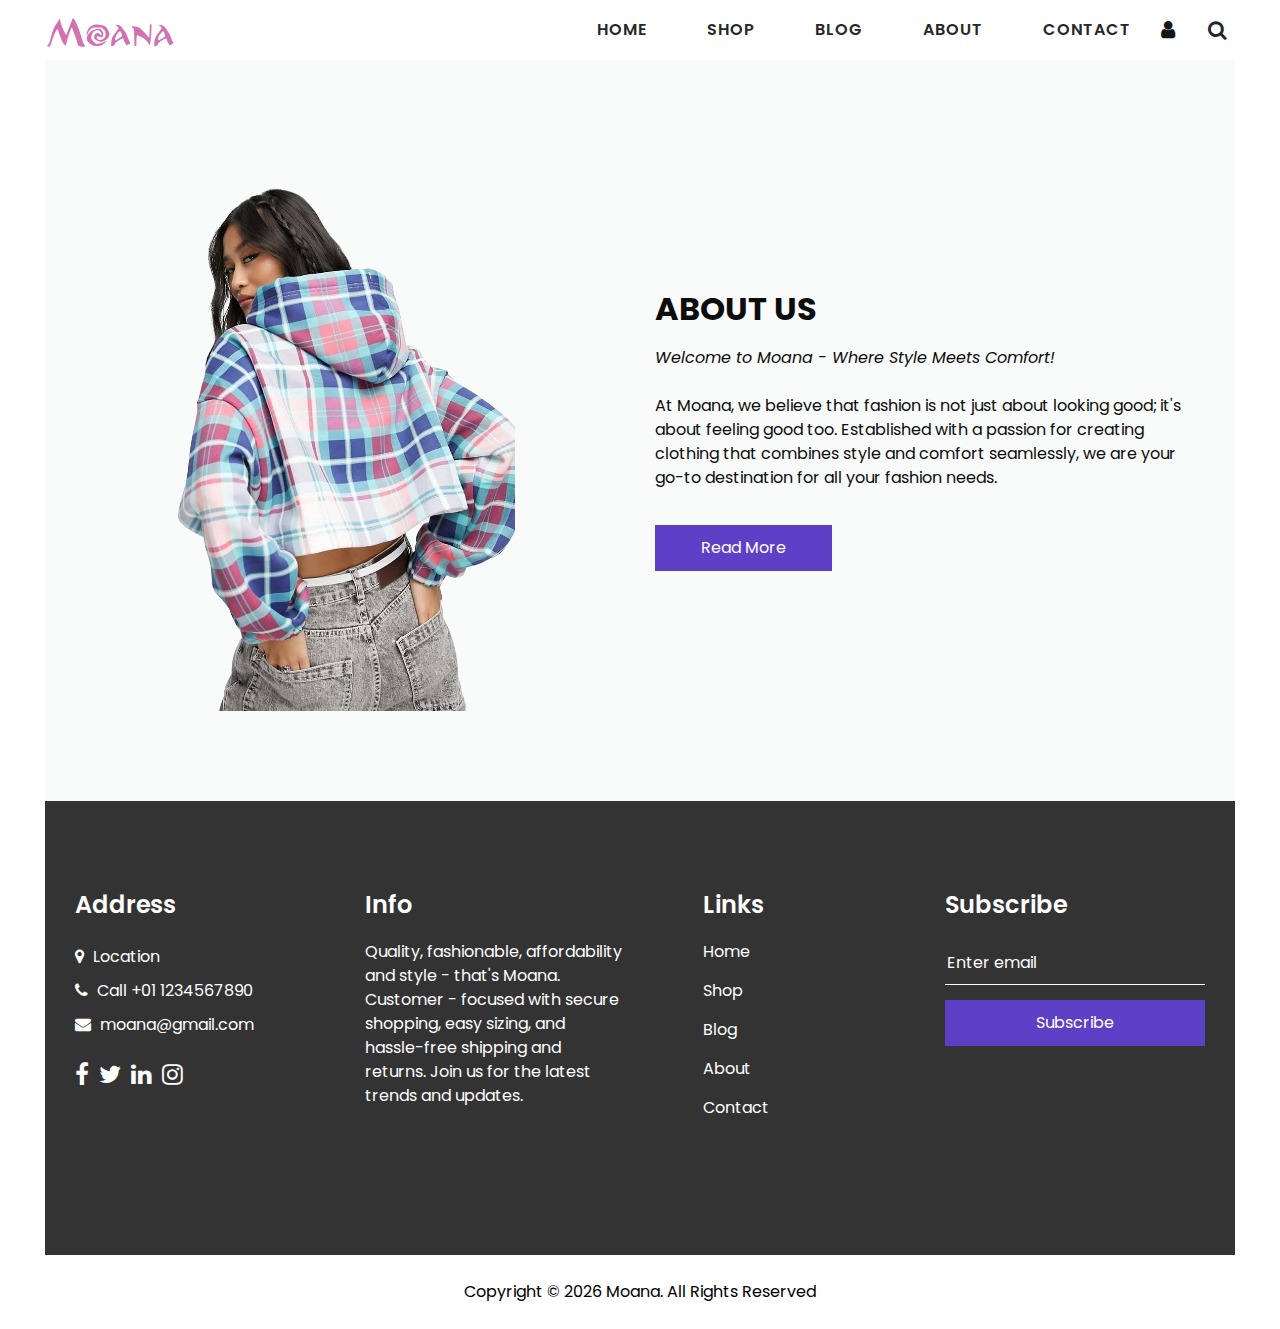
<file: about.html>
<!DOCTYPE html>
<html>
<head>
  <meta charset="utf-8" />
  <meta http-equiv="X-UA-Compatible" content="IE=edge" />
  <meta name="viewport" content="width=device-width, initial-scale=1, shrink-to-fit=no" />
  <link rel="icon" href="./images/icon-img.webp" type="image/gif" />
  <meta name="keywords" content="" />
  <meta name="description" content="" />
  <meta name="author" content="" />
  <title>Moana</title>
  <!-- bootstrap core css -->
  <link rel="stylesheet" type="text/css" href="./css/bootstrap.css" />
  <!-- fonts style -->
  <link href="https://fonts.googleapis.com/css?family=Poppins:400,600,700&display=swap" rel="stylesheet" />
  <!-- font awesome style -->
  <link href="./css/font-awesome.min.css" rel="stylesheet" />
  <!-- Custom styles for this template -->
  <link href="./css/style.css" rel="stylesheet" />
  <!-- responsive style -->
  <link href="./css/responsive.css" rel="stylesheet" />
</head>
<body class="sub_page">
  <div class="hero_area">
    <!-- header section strats -->
    <header class="header_section long_section px-0">
      <nav class="navbar navbar-expand-lg custom_nav-container ">
        <a class="navbar-brand" href="./index.html">
          <svg version="1.0" xmlns="http://www.w3.org/2000/svg"
            width="431.000000pt" height="117.000000pt" viewBox="0 0 431.000000 117.000000"
            preserveAspectRatio="xMidYMid meet">
            <g transform="translate(0.000000,117.000000) scale(0.100000,-0.100000)"
            fill="#d272b0" stroke="none">
            <path d="M907 943 c-4 -3 -7 -13 -7 -20 0 -8 -24 -76 -54 -151 -30 -75 -73
            -188 -96 -250 l-43 -113 -29 43 c-65 96 -144 291 -169 417 -6 34 -15 64 -20
            67 -4 2 -16 -8 -25 -23 -9 -15 -45 -71 -80 -123 -100 -150 -115 -190 -215
            -563 -20 -75 -44 -119 -83 -156 -14 -13 -23 -28 -20 -32 3 -5 27 -9 53 -9 l48
            0 62 179 c80 235 152 391 180 391 14 0 40 -57 55 -123 9 -37 27 -89 40 -115
            14 -27 35 -80 47 -118 25 -79 101 -187 128 -182 11 2 20 23 30 63 27 118 114
            401 143 465 27 60 30 64 43 46 8 -10 28 -57 44 -105 16 -47 46 -124 65 -171
            20 -47 45 -125 57 -175 31 -137 64 -164 196 -165 85 0 88 4 43 68 -30 43 -45
            82 -65 159 -51 205 -204 600 -260 671 -24 30 -53 41 -68 25z"/>
            <path d="M3483 758 c-4 -7 -11 -104 -14 -216 -3 -116 -10 -207 -16 -213 -7 -7
            -28 14 -66 64 -52 69 -209 231 -243 250 -82 46 -264 75 -264 42 0 -16 27 -47
            56 -63 18 -10 19 -31 24 -294 l5 -283 31 -3 31 -3 6 177 c3 101 10 181 16 187
            7 7 22 2 48 -16 21 -14 69 -40 108 -58 89 -40 162 -103 215 -184 23 -36 46
            -65 51 -65 26 0 51 258 64 675 0 15 -42 18 -52 3z"/>
            <path d="M1638 746 c-118 -34 -180 -84 -225 -183 -23 -49 -43 -163 -30 -163 4
            0 22 35 42 77 40 87 72 125 130 156 35 20 56 22 176 22 l136 0 57 -43 c65 -49
            75 -70 83 -163 7 -81 -12 -126 -67 -163 -45 -30 -120 -49 -155 -40 -36 9 -77
            61 -73 93 4 35 38 39 98 11 44 -21 49 -21 78 -6 45 23 58 71 38 140 -19 64
            -53 108 -97 126 -36 15 -124 2 -216 -32 -61 -22 -170 -124 -205 -190 -62 -121
            3 -245 169 -321 39 -17 67 -22 148 -22 94 0 105 2 169 34 70 34 170 121 149
            128 -7 3 -45 -14 -85 -35 -112 -61 -215 -73 -289 -36 -42 21 -118 112 -130
            156 -14 53 -5 100 34 172 39 72 84 100 163 101 48 0 57 -3 93 -39 47 -46 61
            -90 37 -114 -15 -15 -19 -13 -54 21 -29 28 -46 37 -72 37 -82 -1 -136 -110
            -95 -190 18 -35 68 -62 154 -85 57 -14 67 -15 114 -1 90 27 148 68 186 130 48
            80 51 129 13 208 -40 84 -85 144 -124 164 -90 47 -271 73 -350 50z"/>
            <path d="M2363 743 c-17 -6 -17 -33 0 -33 18 0 77 -62 77 -80 0 -8 -33 -55
            -74 -104 -132 -160 -158 -219 -172 -403 -8 -99 1 -108 73 -72 42 21 48 28 51
            60 3 31 10 40 65 76 75 49 181 103 202 103 8 0 15 -6 15 -13 0 -25 89 -197
            105 -204 21 -7 93 25 111 51 12 18 11 24 -7 55 -12 20 -37 79 -56 131 -44 121
            -85 195 -172 307 -57 74 -78 94 -119 111 -50 22 -75 25 -99 15z m163 -270 c44
            -100 44 -102 -28 -149 -86 -57 -152 -94 -168 -94 -20 0 -7 76 25 148 26 59
            109 152 135 152 6 0 22 -26 36 -57z"/>
            <path d="M3793 743 c-17 -6 -17 -33 0 -33 18 0 77 -62 77 -80 0 -8 -33 -55
            -74 -104 -132 -160 -159 -221 -173 -403 -7 -99 2 -108 74 -72 42 21 48 28 51
            60 3 31 10 40 65 76 73 47 180 103 200 103 8 0 19 -17 25 -37 16 -54 82 -173
            98 -180 19 -7 68 14 100 43 l26 25 -25 42 c-14 23 -39 83 -56 132 -40 112 -75
            174 -164 294 -58 77 -79 98 -121 117 -49 23 -78 28 -103 17z m156 -255 c46
            -109 47 -117 22 -136 -49 -36 -196 -122 -210 -122 -22 0 -7 89 27 157 28 55
            109 143 132 143 6 0 19 -19 29 -42z"/>
            </g>
          </svg>
        </a>
        <button class="navbar-toggler" type="button" data-toggle="collapse" data-target="#navbarSupportedContent" aria-controls="navbarSupportedContent" aria-expanded="false" aria-label="Toggle navigation">
          <span class=""></span>
        </button>
        <div class="collapse navbar-collapse" id="navbarSupportedContent">
          <div class="d-flex ml-auto flex-column flex-lg-row align-items-center">
            <ul class="navbar-nav  ">
              <li class="nav-item ">
                <a class="nav-link" href="./index.html">Home <span class="sr-only">(current)</span></a>
              </li>
               <li class="nav-item">
                <a class="nav-link" href="./shop.html">Shop</a>
              </li>
                <li class="nav-item">
                <a class="nav-link" href="./blog.html">Blog</a>
              </li>
              <li class="nav-item active">
                <a class="nav-link" href="./about.html"> About</a>
              </li>
              <li class="nav-item">
                <a class="nav-link" href="./contact.html">Contact</a>
              </li>
            </ul>
          </div>
          <div class="quote_btn-container">
            <a href="">
              <i class="fa fa-user" aria-hidden="true"></i>
            </a>
            <form class="form-inline">
              <button class="btn  my-2 my-sm-0 nav_search-btn" type="submit">
                <i class="fa fa-search" aria-hidden="true"></i>
              </button>
            </form>
          </div>
        </div>
      </nav>
    </header>
  <!-- end header section -->
  <!-- about section -->
  <section class="about_section layout_padding long_section">
    <div class="container">
      <div class="row">
        <div class="col-md-6">
          <div class="img-box">
            <img src="./images/about-us-img.png" alt="">
          </div>
        </div>
        <div class="col-md-6">
          <div class="detail-box">
            <div class="heading_container">
              <h2>
                About Us
              </h2>
            </div>
            <p>
              <i>Welcome to Moana - Where Style Meets Comfort! </i ><br /><br />
                At Moana, we believe that fashion is not just about looking good; it's about feeling good too. Established with a passion for creating clothing that combines style and comfort seamlessly, we are your go-to destination for all your fashion needs.
            </p>
            <a href="">
              Read More
            </a>
          </div>
        </div>
      </div>
    </div>
  </section>
  <!-- end about section -->
   <!-- info section -->
   <section class="info_section long_section ">
    <div class="container">
      <div class="row">
        <div class="col-md-6 col-lg-3 info_col">
          <div class="info_contact">
            <h4>
              Address
            </h4>
            <div class="contact_link_box">
              <a href="">
                <i class="fa fa-map-marker" aria-hidden="true"></i>
                <span>
                  Location
                </span>
              </a>
              <a href="">
                <i class="fa fa-phone" aria-hidden="true"></i>
                <span>
                  Call +01 1234567890
                </span>
              </a>
              <a href="">
                <i class="fa fa-envelope" aria-hidden="true"></i>
                <span>
                  moana@gmail.com
                </span>
              </a>
            </div>
          </div>
          <div class="info_social">
            <a href="">
              <i class="fa fa-facebook" aria-hidden="true"></i>
            </a>
            <a href="">
              <i class="fa fa-twitter" aria-hidden="true"></i>
            </a>
            <a href="">
              <i class="fa fa-linkedin" aria-hidden="true"></i>
            </a>
            <a href="">
              <i class="fa fa-instagram" aria-hidden="true"></i>
            </a>
          </div>
        </div>
        <div class="col-md-6 col-lg-3 info_col">
          <div class="info_detail">
            <h4>
              Info
            </h4>
            <p>
              Quality, fashionable, affordability and style - that's Moana. Customer - focused with secure shopping, easy sizing, and hassle-free shipping and returns. Join us for the latest trends and updates.
            </p>
          </div>
        </div>
        <div class="col-md-6 col-lg-2 mx-auto info_col">
          <div class="info_link_box">
            <h4>
              Links
            </h4>
            <div class="info_links">
              <a class="active" href="./index.html">
                Home
              </a>
              <a class="" href="./shop.html">
                Shop
              </a>
              <a class="" href="./blog.html">
                Blog
              </a>
              <a class="" href="./about.html">
                About
              </a>
              <a class="" href="./contact.html">
                Contact
              </a>
            </div>
          </div>
        </div>
        <div class="col-md-6 col-lg-3 info_col ">
          <h4>
            Subscribe
          </h4>
          <form action="#">
            <input type="text" placeholder="Enter email" />
            <button type="submit">
              Subscribe
            </button>
          </form>
        </div>
      </div>
    </div>
  </section>
  <!-- end info_section -->
  <!-- footer section -->
  <footer class="footer_section">
    <div class="container">
      <p>
        Copyright &copy; <span id="displayYear"></span> Moana. All Rights Reserved
      </p>
    </div>
  </footer>
  <!-- footer section -->
  <!-- jQery -->
  <script src="./js/jquery-3.4.1.min.js"></script>
  <!-- slick js -->
  <script src="./js/slick.min.js"></script>
  <!-- bootstrap js -->
  <script src="./js/bootstrap.js"></script>
  <!-- script js -->
  <script src="./js/script.js"></script>
</body>
</html>
</file>
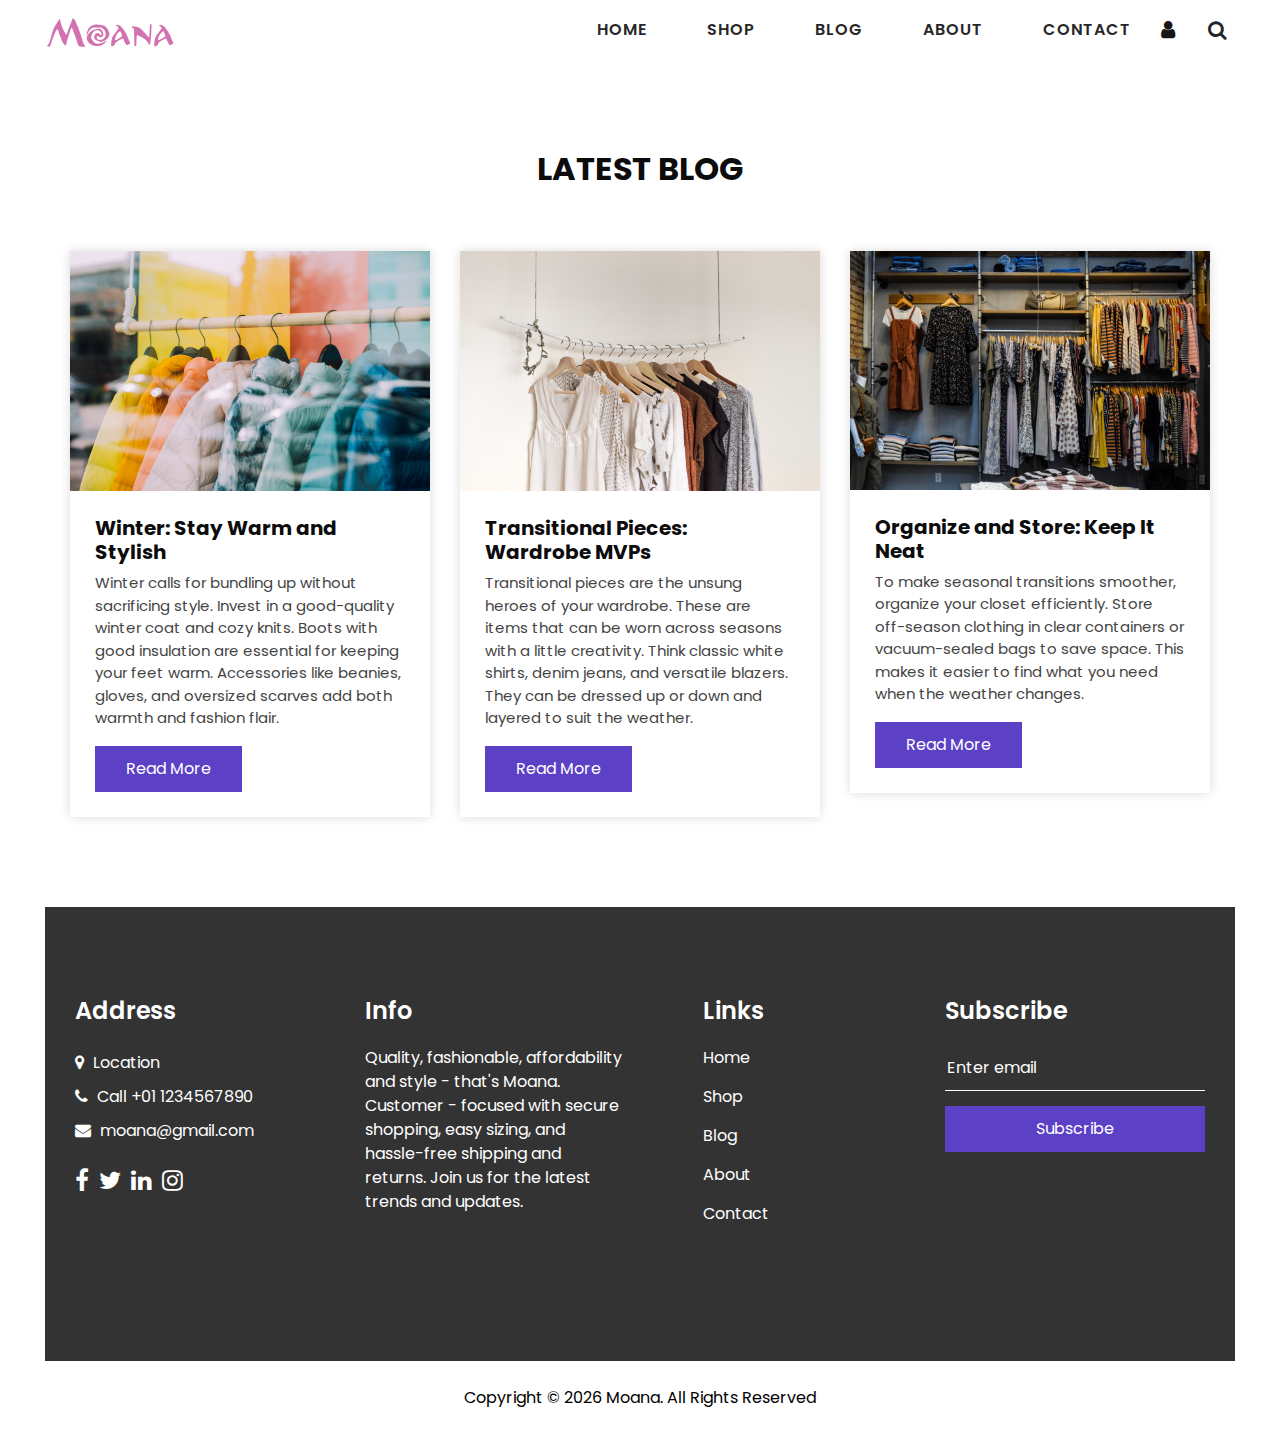
<file: blog.html>
<!DOCTYPE html>
<html>
<head>
  <meta charset="utf-8" />
  <meta http-equiv="X-UA-Compatible" content="IE=edge" />
  <meta name="viewport" content="width=device-width, initial-scale=1, shrink-to-fit=no" />
  <link rel="icon" href="./images/icon-img.webp" type="image/gif" />
  <meta name="keywords" content="" />
  <meta name="description" content="" />
  <meta name="author" content="" />
  <title>Moana</title>
  <!-- bootstrap core css -->
  <link rel="stylesheet" type="text/css" href="./css/bootstrap.css" />
  <!-- fonts style -->
  <link href="https://fonts.googleapis.com/css?family=Poppins:400,600,700&display=swap" rel="stylesheet" />
  <!-- font awesome style -->
  <link href="./css/font-awesome.min.css" rel="stylesheet" />
  <!-- Custom styles for this template -->
  <link href="./css/style.css" rel="stylesheet" />
  <!-- responsive style -->
  <link href="./css/responsive.css" rel="stylesheet" />
</head>
<body>
  <div class="hero_area">
    <!-- header section strats -->
    <header class="header_section long_section px-0">
      <nav class="navbar navbar-expand-lg custom_nav-container ">
        <a class="navbar-brand" href="./index.html">
          <svg version="1.0" xmlns="http://www.w3.org/2000/svg"
            width="431.000000pt" height="117.000000pt" viewBox="0 0 431.000000 117.000000"
            preserveAspectRatio="xMidYMid meet">
            <g transform="translate(0.000000,117.000000) scale(0.100000,-0.100000)"
            fill="#d272b0" stroke="none">
            <path d="M907 943 c-4 -3 -7 -13 -7 -20 0 -8 -24 -76 -54 -151 -30 -75 -73
            -188 -96 -250 l-43 -113 -29 43 c-65 96 -144 291 -169 417 -6 34 -15 64 -20
            67 -4 2 -16 -8 -25 -23 -9 -15 -45 -71 -80 -123 -100 -150 -115 -190 -215
            -563 -20 -75 -44 -119 -83 -156 -14 -13 -23 -28 -20 -32 3 -5 27 -9 53 -9 l48
            0 62 179 c80 235 152 391 180 391 14 0 40 -57 55 -123 9 -37 27 -89 40 -115
            14 -27 35 -80 47 -118 25 -79 101 -187 128 -182 11 2 20 23 30 63 27 118 114
            401 143 465 27 60 30 64 43 46 8 -10 28 -57 44 -105 16 -47 46 -124 65 -171
            20 -47 45 -125 57 -175 31 -137 64 -164 196 -165 85 0 88 4 43 68 -30 43 -45
            82 -65 159 -51 205 -204 600 -260 671 -24 30 -53 41 -68 25z"/>
            <path d="M3483 758 c-4 -7 -11 -104 -14 -216 -3 -116 -10 -207 -16 -213 -7 -7
            -28 14 -66 64 -52 69 -209 231 -243 250 -82 46 -264 75 -264 42 0 -16 27 -47
            56 -63 18 -10 19 -31 24 -294 l5 -283 31 -3 31 -3 6 177 c3 101 10 181 16 187
            7 7 22 2 48 -16 21 -14 69 -40 108 -58 89 -40 162 -103 215 -184 23 -36 46
            -65 51 -65 26 0 51 258 64 675 0 15 -42 18 -52 3z"/>
            <path d="M1638 746 c-118 -34 -180 -84 -225 -183 -23 -49 -43 -163 -30 -163 4
            0 22 35 42 77 40 87 72 125 130 156 35 20 56 22 176 22 l136 0 57 -43 c65 -49
            75 -70 83 -163 7 -81 -12 -126 -67 -163 -45 -30 -120 -49 -155 -40 -36 9 -77
            61 -73 93 4 35 38 39 98 11 44 -21 49 -21 78 -6 45 23 58 71 38 140 -19 64
            -53 108 -97 126 -36 15 -124 2 -216 -32 -61 -22 -170 -124 -205 -190 -62 -121
            3 -245 169 -321 39 -17 67 -22 148 -22 94 0 105 2 169 34 70 34 170 121 149
            128 -7 3 -45 -14 -85 -35 -112 -61 -215 -73 -289 -36 -42 21 -118 112 -130
            156 -14 53 -5 100 34 172 39 72 84 100 163 101 48 0 57 -3 93 -39 47 -46 61
            -90 37 -114 -15 -15 -19 -13 -54 21 -29 28 -46 37 -72 37 -82 -1 -136 -110
            -95 -190 18 -35 68 -62 154 -85 57 -14 67 -15 114 -1 90 27 148 68 186 130 48
            80 51 129 13 208 -40 84 -85 144 -124 164 -90 47 -271 73 -350 50z"/>
            <path d="M2363 743 c-17 -6 -17 -33 0 -33 18 0 77 -62 77 -80 0 -8 -33 -55
            -74 -104 -132 -160 -158 -219 -172 -403 -8 -99 1 -108 73 -72 42 21 48 28 51
            60 3 31 10 40 65 76 75 49 181 103 202 103 8 0 15 -6 15 -13 0 -25 89 -197
            105 -204 21 -7 93 25 111 51 12 18 11 24 -7 55 -12 20 -37 79 -56 131 -44 121
            -85 195 -172 307 -57 74 -78 94 -119 111 -50 22 -75 25 -99 15z m163 -270 c44
            -100 44 -102 -28 -149 -86 -57 -152 -94 -168 -94 -20 0 -7 76 25 148 26 59
            109 152 135 152 6 0 22 -26 36 -57z"/>
            <path d="M3793 743 c-17 -6 -17 -33 0 -33 18 0 77 -62 77 -80 0 -8 -33 -55
            -74 -104 -132 -160 -159 -221 -173 -403 -7 -99 2 -108 74 -72 42 21 48 28 51
            60 3 31 10 40 65 76 73 47 180 103 200 103 8 0 19 -17 25 -37 16 -54 82 -173
            98 -180 19 -7 68 14 100 43 l26 25 -25 42 c-14 23 -39 83 -56 132 -40 112 -75
            174 -164 294 -58 77 -79 98 -121 117 -49 23 -78 28 -103 17z m156 -255 c46
            -109 47 -117 22 -136 -49 -36 -196 -122 -210 -122 -22 0 -7 89 27 157 28 55
            109 143 132 143 6 0 19 -19 29 -42z"/>
            </g>
          </svg>
        </a>
        <button class="navbar-toggler" type="button" data-toggle="collapse" data-target="#navbarSupportedContent" aria-controls="navbarSupportedContent" aria-expanded="false" aria-label="Toggle navigation">
          <span class=""></span>
        </button>
        <div class="collapse navbar-collapse" id="navbarSupportedContent">
          <div class="d-flex ml-auto flex-column flex-lg-row align-items-center">
            <ul class="navbar-nav">
              <li class="nav-item active">
                <a class="nav-link" href="./index.html">Home <span class="sr-only">(current)</span></a>
              </li> 
              <li class="nav-item">
                <a class="nav-link" href="./shop.html">Shop</a>
              </li>
              <li class="nav-item">
                <a class="nav-link" href="./blog.html">Blog</a>
              </li>
              <li class="nav-item">
                <a class="nav-link" href="./about.html"> About</a>
              </li>
              <li class="nav-item">
                <a class="nav-link" href="./contact.html">Contact</a>
              </li>
            </ul>
          </div>
          <div class="quote_btn-container">
            <a href="">
              <i class="fa fa-user" aria-hidden="true"></i>
            </a>
            <form class="form-inline">
              <button class="btn  my-2 my-sm-0 nav_search-btn" type="submit">
                <i class="fa fa-search" aria-hidden="true"></i>
              </button>
            </form>
          </div>
        </div>
      </nav>
    </header>
  <!-- end header section -->
  <!-- blog section -->
  <section class="blog_section layout_padding">
    <div class="container">
      <div class="heading_container">
        <h2>
          Latest Blog
        </h2>
      </div>
      <div class="row">
        <div class="col-md-6 col-lg-4 mx-auto">
          <div class="box">
            <div class="img-box">
              <img src="./images/blog1-img.jpg" alt="">
            </div>
            <div class="detail-box">
              <h5>
                Winter: Stay Warm and Stylish
              </h5>
              <p>
                Winter calls for bundling up without sacrificing style. Invest in a good-quality winter coat and cozy knits. Boots with good insulation are essential for keeping your feet warm. Accessories like beanies, gloves, and oversized scarves add both warmth and fashion flair.
              </p>
              <a href="">
                Read More
              </a>
            </div>
          </div>
        </div>
        <div class="col-md-6 col-lg-4 mx-auto">
          <div class="box">
            <div class="img-box">
              <img src="./images/blog2-img.jpg" alt="">
            </div>
            <div class="detail-box">
              <h5>
                Transitional Pieces: Wardrobe MVPs
              </h5>
              <p>
                Transitional pieces are the unsung heroes of your wardrobe. These are items that can be worn across seasons with a little creativity. Think classic white shirts, denim jeans, and versatile blazers. They can be dressed up or down and layered to suit the weather.
              </p>
              <a href="">
                Read More
              </a>
            </div>
          </div>
        </div>
        <div class="col-md-6 col-lg-4 mx-auto">
          <div class="box">
            <div class="img-box">
              <img src="./images/blog3-img.jpg" alt="">
            </div>
            <div class="detail-box">
              <h5>
                Organize and Store: Keep It Neat
              </h5>
              <p>
                To make seasonal transitions smoother, organize your closet efficiently. Store off-season clothing in clear containers or vacuum-sealed bags to save space. This makes it easier to find what you need when the weather changes.
              </p>
              <a href="">
                Read More
              </a>
            </div>
          </div>
        </div>
      </div>
    </div>
  </section>
  <!-- end blog section -->
    <!-- info section -->
    <section class="info_section long_section ">
      <div class="container">
        <div class="row">
          <div class="col-md-6 col-lg-3 info_col">
            <div class="info_contact">
              <h4>
                Address
              </h4>
              <div class="contact_link_box">
                <a href="">
                  <i class="fa fa-map-marker" aria-hidden="true"></i>
                  <span>
                    Location
                  </span>
                </a>
                <a href="">
                  <i class="fa fa-phone" aria-hidden="true"></i>
                  <span>
                    Call +01 1234567890
                  </span>
                </a>
                <a href="">
                  <i class="fa fa-envelope" aria-hidden="true"></i>
                  <span>
                    moana@gmail.com
                  </span>
                </a>
              </div>
            </div>
            <div class="info_social">
              <a href="">
                <i class="fa fa-facebook" aria-hidden="true"></i>
              </a>
              <a href="">
                <i class="fa fa-twitter" aria-hidden="true"></i>
              </a>
              <a href="">
                <i class="fa fa-linkedin" aria-hidden="true"></i>
              </a>
              <a href="">
                <i class="fa fa-instagram" aria-hidden="true"></i>
              </a>
            </div>
          </div>
          <div class="col-md-6 col-lg-3 info_col">
            <div class="info_detail">
              <h4>
                Info
              </h4>
              <p>
                Quality, fashionable, affordability and style - that's Moana. Customer - focused with secure shopping, easy sizing, and hassle-free shipping and returns. Join us for the latest trends and updates.
              </p>
            </div>
          </div>
          <div class="col-md-6 col-lg-2 mx-auto info_col">
            <div class="info_link_box">
              <h4>
                Links
              </h4>
              <div class="info_links">
                <a class="active" href="./index.html">
                  Home
                </a>
                <a class="" href="./shop.html">
                  Shop
                </a>
                <a class="" href="./blog.html">
                  Blog
                </a>
                <a class="" href="./about.html">
                  About
                </a>
                <a class="" href="./contact.html">
                  Contact
                </a>
              </div>
            </div>
          </div>
          <div class="col-md-6 col-lg-3 info_col ">
            <h4>
              Subscribe
            </h4>
            <form action="#">
              <input type="text" placeholder="Enter email" />
              <button type="submit">
                Subscribe
              </button>
            </form>
          </div>
        </div>
      </div>
    </section>
    <!-- end info_section -->
  <!-- footer section -->
  <footer class="footer_section">
    <div class="container">
      <p>
        Copyright &copy; <span id="displayYear"></span> Moana. All Rights Reserved
      </p>
    </div>
  </footer>
  <!-- footer section -->
  <!-- jQery -->
  <script src="./js/jquery-3.4.1.min.js"></script>
  <!-- slick js -->
  <script src="./js/slick.min.js"></script>
  <!-- bootstrap js -->
  <script src="./js/bootstrap.js"></script>
  <!-- script js -->
  <script src="./js/script.js"></script>
</body>
</html>
</file>
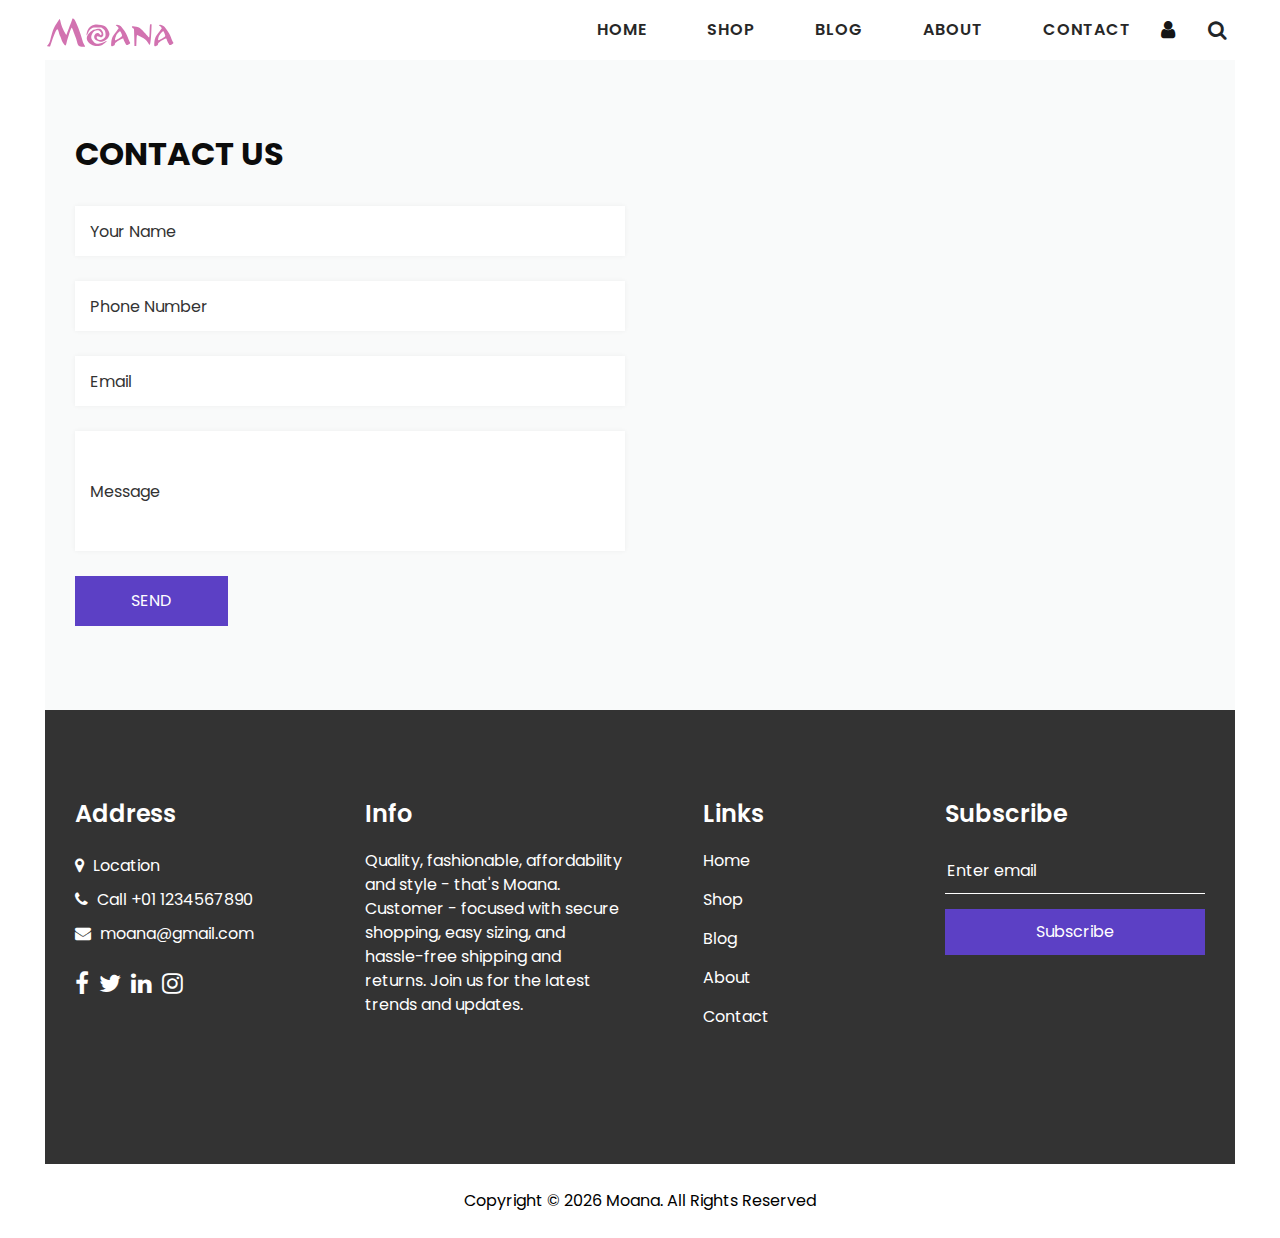
<file: contact.html>
<!DOCTYPE html>
<html>
<head>
  <meta charset="utf-8" />
  <meta http-equiv="X-UA-Compatible" content="IE=edge" />
  <meta name="viewport" content="width=device-width, initial-scale=1, shrink-to-fit=no" />
  <link rel="icon" href="./images/icon-img.webp" type="image/gif" />
  <meta name="keywords" content="" />
  <meta name="description" content="" />
  <meta name="author" content="" />
  <title>Moana</title>
  <!-- bootstrap core css -->
  <link rel="stylesheet" type="text/css" href="./css/bootstrap.css" />
  <!-- fonts style -->
  <link href="https://fonts.googleapis.com/css?family=Poppins:400,600,700&display=swap" rel="stylesheet" />
  <!-- font awesome style -->
  <link href="./css/font-awesome.min.css" rel="stylesheet" />
  <!-- Custom styles for this template -->
  <link href="./css/style.css" rel="stylesheet" />
  <!-- responsive style -->
  <link href="./css/responsive.css" rel="stylesheet" />
</head>
<body>
  <div class="hero_area">
    <!-- header section strats -->
    <header class="header_section long_section px-0">
      <nav class="navbar navbar-expand-lg custom_nav-container ">
        <a class="navbar-brand" href="./index.html">
          <svg version="1.0" xmlns="http://www.w3.org/2000/svg"
            width="431.000000pt" height="117.000000pt" viewBox="0 0 431.000000 117.000000"
            preserveAspectRatio="xMidYMid meet">
            <g transform="translate(0.000000,117.000000) scale(0.100000,-0.100000)"
            fill="#d272b0" stroke="none">
            <path d="M907 943 c-4 -3 -7 -13 -7 -20 0 -8 -24 -76 -54 -151 -30 -75 -73
            -188 -96 -250 l-43 -113 -29 43 c-65 96 -144 291 -169 417 -6 34 -15 64 -20
            67 -4 2 -16 -8 -25 -23 -9 -15 -45 -71 -80 -123 -100 -150 -115 -190 -215
            -563 -20 -75 -44 -119 -83 -156 -14 -13 -23 -28 -20 -32 3 -5 27 -9 53 -9 l48
            0 62 179 c80 235 152 391 180 391 14 0 40 -57 55 -123 9 -37 27 -89 40 -115
            14 -27 35 -80 47 -118 25 -79 101 -187 128 -182 11 2 20 23 30 63 27 118 114
            401 143 465 27 60 30 64 43 46 8 -10 28 -57 44 -105 16 -47 46 -124 65 -171
            20 -47 45 -125 57 -175 31 -137 64 -164 196 -165 85 0 88 4 43 68 -30 43 -45
            82 -65 159 -51 205 -204 600 -260 671 -24 30 -53 41 -68 25z"/>
            <path d="M3483 758 c-4 -7 -11 -104 -14 -216 -3 -116 -10 -207 -16 -213 -7 -7
            -28 14 -66 64 -52 69 -209 231 -243 250 -82 46 -264 75 -264 42 0 -16 27 -47
            56 -63 18 -10 19 -31 24 -294 l5 -283 31 -3 31 -3 6 177 c3 101 10 181 16 187
            7 7 22 2 48 -16 21 -14 69 -40 108 -58 89 -40 162 -103 215 -184 23 -36 46
            -65 51 -65 26 0 51 258 64 675 0 15 -42 18 -52 3z"/>
            <path d="M1638 746 c-118 -34 -180 -84 -225 -183 -23 -49 -43 -163 -30 -163 4
            0 22 35 42 77 40 87 72 125 130 156 35 20 56 22 176 22 l136 0 57 -43 c65 -49
            75 -70 83 -163 7 -81 -12 -126 -67 -163 -45 -30 -120 -49 -155 -40 -36 9 -77
            61 -73 93 4 35 38 39 98 11 44 -21 49 -21 78 -6 45 23 58 71 38 140 -19 64
            -53 108 -97 126 -36 15 -124 2 -216 -32 -61 -22 -170 -124 -205 -190 -62 -121
            3 -245 169 -321 39 -17 67 -22 148 -22 94 0 105 2 169 34 70 34 170 121 149
            128 -7 3 -45 -14 -85 -35 -112 -61 -215 -73 -289 -36 -42 21 -118 112 -130
            156 -14 53 -5 100 34 172 39 72 84 100 163 101 48 0 57 -3 93 -39 47 -46 61
            -90 37 -114 -15 -15 -19 -13 -54 21 -29 28 -46 37 -72 37 -82 -1 -136 -110
            -95 -190 18 -35 68 -62 154 -85 57 -14 67 -15 114 -1 90 27 148 68 186 130 48
            80 51 129 13 208 -40 84 -85 144 -124 164 -90 47 -271 73 -350 50z"/>
            <path d="M2363 743 c-17 -6 -17 -33 0 -33 18 0 77 -62 77 -80 0 -8 -33 -55
            -74 -104 -132 -160 -158 -219 -172 -403 -8 -99 1 -108 73 -72 42 21 48 28 51
            60 3 31 10 40 65 76 75 49 181 103 202 103 8 0 15 -6 15 -13 0 -25 89 -197
            105 -204 21 -7 93 25 111 51 12 18 11 24 -7 55 -12 20 -37 79 -56 131 -44 121
            -85 195 -172 307 -57 74 -78 94 -119 111 -50 22 -75 25 -99 15z m163 -270 c44
            -100 44 -102 -28 -149 -86 -57 -152 -94 -168 -94 -20 0 -7 76 25 148 26 59
            109 152 135 152 6 0 22 -26 36 -57z"/>
            <path d="M3793 743 c-17 -6 -17 -33 0 -33 18 0 77 -62 77 -80 0 -8 -33 -55
            -74 -104 -132 -160 -159 -221 -173 -403 -7 -99 2 -108 74 -72 42 21 48 28 51
            60 3 31 10 40 65 76 73 47 180 103 200 103 8 0 19 -17 25 -37 16 -54 82 -173
            98 -180 19 -7 68 14 100 43 l26 25 -25 42 c-14 23 -39 83 -56 132 -40 112 -75
            174 -164 294 -58 77 -79 98 -121 117 -49 23 -78 28 -103 17z m156 -255 c46
            -109 47 -117 22 -136 -49 -36 -196 -122 -210 -122 -22 0 -7 89 27 157 28 55
            109 143 132 143 6 0 19 -19 29 -42z"/>
            </g>
          </svg>
        </a>
        <button class="navbar-toggler" type="button" data-toggle="collapse" data-target="#navbarSupportedContent" aria-controls="navbarSupportedContent" aria-expanded="false" aria-label="Toggle navigation">
          <span class=""></span>
        </button>
        <div class="collapse navbar-collapse" id="navbarSupportedContent">
          <div class="d-flex ml-auto flex-column flex-lg-row align-items-center">
            <ul class="navbar-nav">
              <li class="nav-item active">
                <a class="nav-link" href="./index.html">Home <span class="sr-only">(current)</span></a>
              </li> 
              <li class="nav-item">
                <a class="nav-link" href="./shop.html">Shop</a>
              </li>
              <li class="nav-item">
                <a class="nav-link" href="./blog.html">Blog</a>
              </li>
              <li class="nav-item">
                <a class="nav-link" href="./about.html"> About</a>
              </li>
              <li class="nav-item">
                <a class="nav-link" href="./contact.html">Contact</a>
              </li>
            </ul>
          </div>
          <div class="quote_btn-container">
            <a href="">
              <i class="fa fa-user" aria-hidden="true"></i>
            </a>
            <form class="form-inline">
              <button class="btn  my-2 my-sm-0 nav_search-btn" type="submit">
                <i class="fa fa-search" aria-hidden="true"></i>
              </button>
            </form>
          </div>
        </div>
      </nav>
    </header>
  <!-- end header section -->
  <!-- contact section -->
  <section class="contact_section  long_section">
    <div class="container">
      <div class="row">
        <div class="col-md-6">
          <div class="form_container">
            <div class="heading_container">
              <h2>
                Contact Us
              </h2>
            </div>
            <form action="">
              <div>
                <input type="text" placeholder="Your Name" />
              </div>
              <div>
                <input type="text" placeholder="Phone Number" />
              </div>
              <div>
                <input type="email" placeholder="Email" />
              </div>
              <div>
                <input type="text" class="message-box" placeholder="Message" />
              </div>
              <div class="btn_box">
                <button>
                  SEND
                </button>
              </div>
            </form>
          </div>
        </div>
        <div class="col-md-6">
          <div class="map_container">
            <div class="map">
              <iframe src="https://www.google.com/maps/embed?pb=!1m18!1m12!1m3!1d47094.3372270441!2d21.421010394941042!3d42.461864144015436!2m3!1f0!2f0!3f0!3m2!1i1024!2i768!4f13.1!3m3!1m2!1s0x13548d28fe87b91d%3A0xab45b8a9d06a705!2sGjilan!5e0!3m2!1sen!2s!4v1696759071163!5m2!1sen!2s" width="600" height="450" style="border:0;" allowfullscreen="" loading="lazy" referrerpolicy="no-referrer-when-downgrade"></iframe>
            </div>
          </div>
        </div>
      </div>
    </div>
  </section>
  <!-- end contact section -->
   <!-- info section -->
   <section class="info_section long_section ">
    <div class="container">
      <div class="row">
        <div class="col-md-6 col-lg-3 info_col">
          <div class="info_contact">
            <h4>
              Address
            </h4>
            <div class="contact_link_box">
              <a href="">
                <i class="fa fa-map-marker" aria-hidden="true"></i>
                <span>
                  Location
                </span>
              </a>
              <a href="">
                <i class="fa fa-phone" aria-hidden="true"></i>
                <span>
                  Call +01 1234567890
                </span>
              </a>
              <a href="">
                <i class="fa fa-envelope" aria-hidden="true"></i>
                <span>
                  moana@gmail.com
                </span>
              </a>
            </div>
          </div>
          <div class="info_social">
            <a href="">
              <i class="fa fa-facebook" aria-hidden="true"></i>
            </a>
            <a href="">
              <i class="fa fa-twitter" aria-hidden="true"></i>
            </a>
            <a href="">
              <i class="fa fa-linkedin" aria-hidden="true"></i>
            </a>
            <a href="">
              <i class="fa fa-instagram" aria-hidden="true"></i>
            </a>
          </div>
        </div>
        <div class="col-md-6 col-lg-3 info_col">
          <div class="info_detail">
            <h4>
              Info
            </h4>
            <p>
              Quality, fashionable, affordability and style - that's Moana. Customer - focused with secure shopping, easy sizing, and hassle-free shipping and returns. Join us for the latest trends and updates.
            </p>
          </div>
        </div>
        <div class="col-md-6 col-lg-2 mx-auto info_col">
          <div class="info_link_box">
            <h4>
              Links
            </h4>
            <div class="info_links">
              <a class="active" href="./index.html">
                Home
              </a>
              <a class="" href="./shop.html">
                Shop
              </a>
              <a class="" href="./blog.html">
                Blog
              </a>
              <a class="" href="./about.html">
                About
              </a>
              <a class="" href="./contact.html">
                Contact
              </a>
            </div>
          </div>
        </div>
        <div class="col-md-6 col-lg-3 info_col ">
          <h4>
            Subscribe
          </h4>
          <form action="#">
            <input type="text" placeholder="Enter email" />
            <button type="submit">
              Subscribe
            </button>
          </form>
        </div>
      </div>
    </div>
  </section>
  <!-- end info_section -->
  <!-- footer section -->
  <footer class="footer_section">
    <div class="container">
      <p>
        Copyright &copy; <span id="displayYear"></span> Moana. All Rights Reserved
      </p>
    </div>
  </footer>
  <!-- footer section -->
  <!-- jQery -->
  <script src="./js/jquery-3.4.1.min.js"></script>
  <!-- slick js -->
  <script src="./js/slick.min.js"></script>
  <!-- bootstrap js -->
  <script src="./js/bootstrap.js"></script>
  <!-- script js -->
  <script src="./js/script.js"></script>
</body>
</html>
</file>
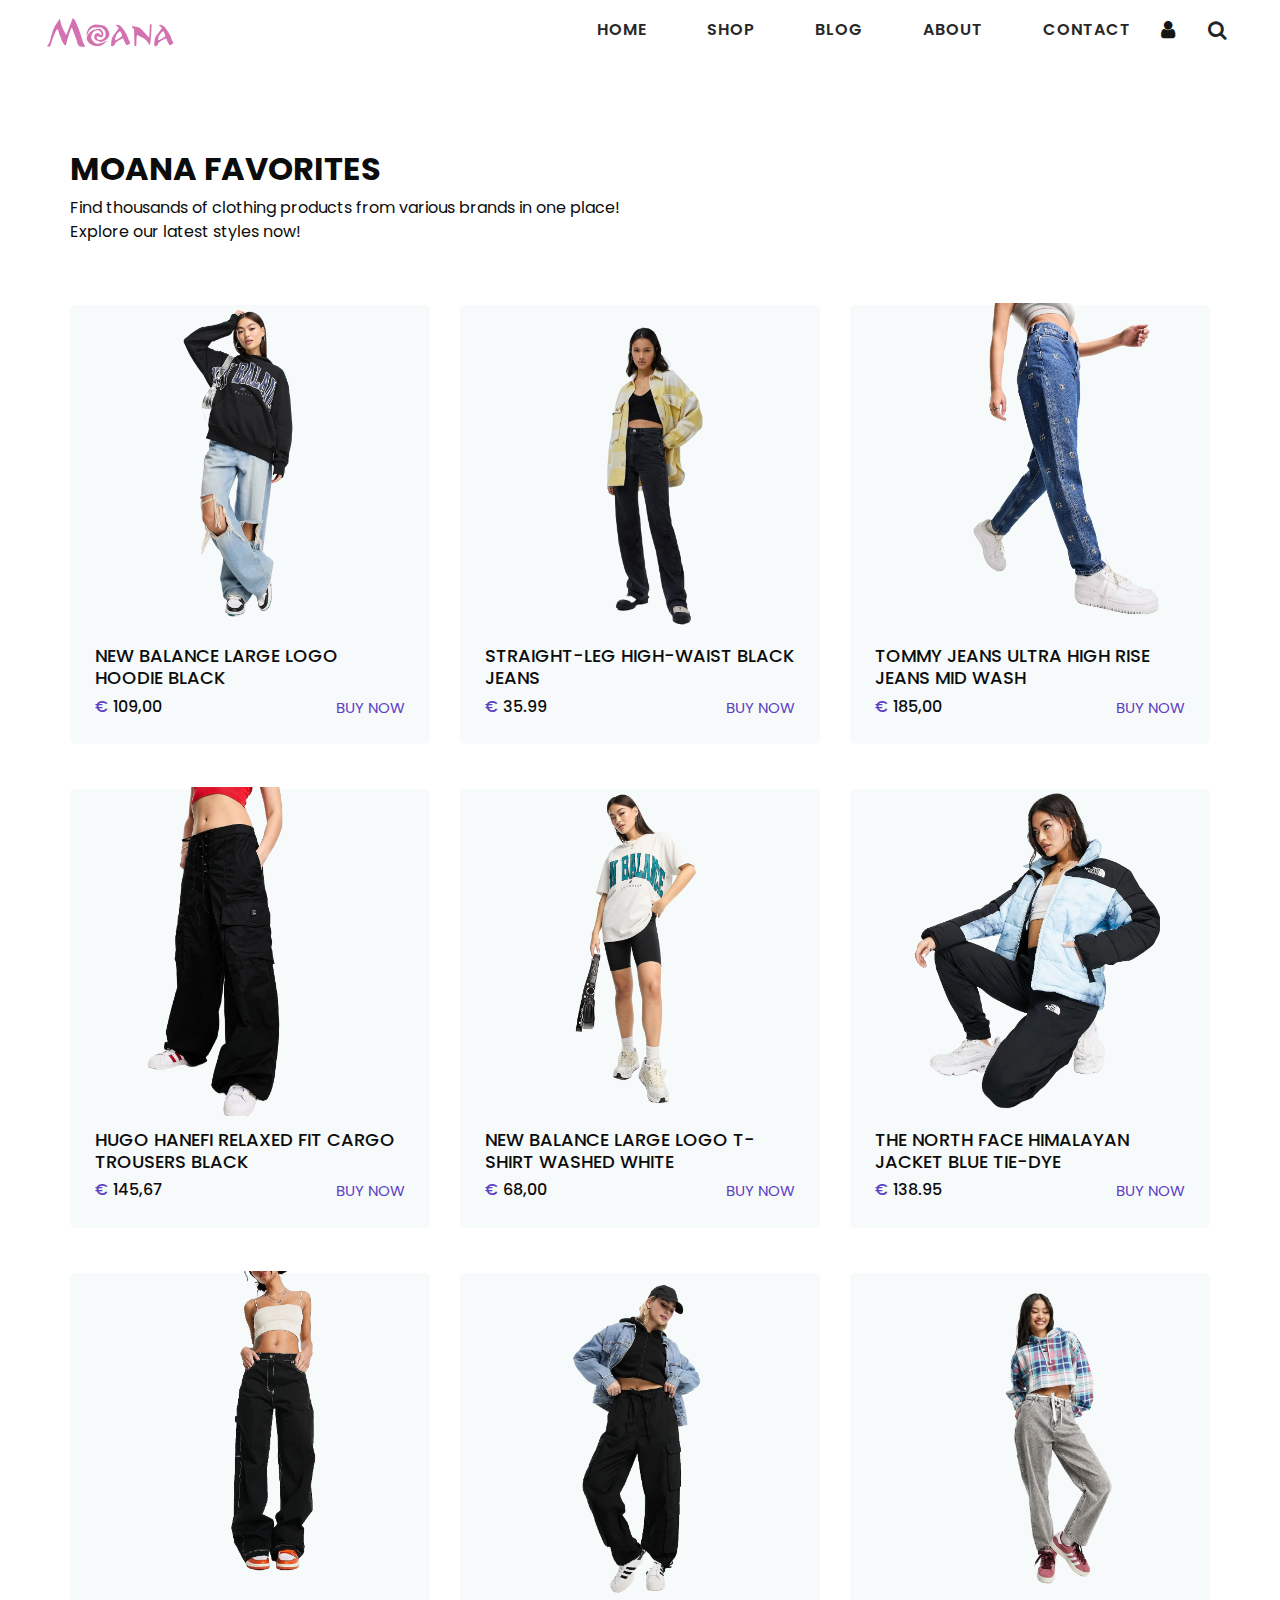
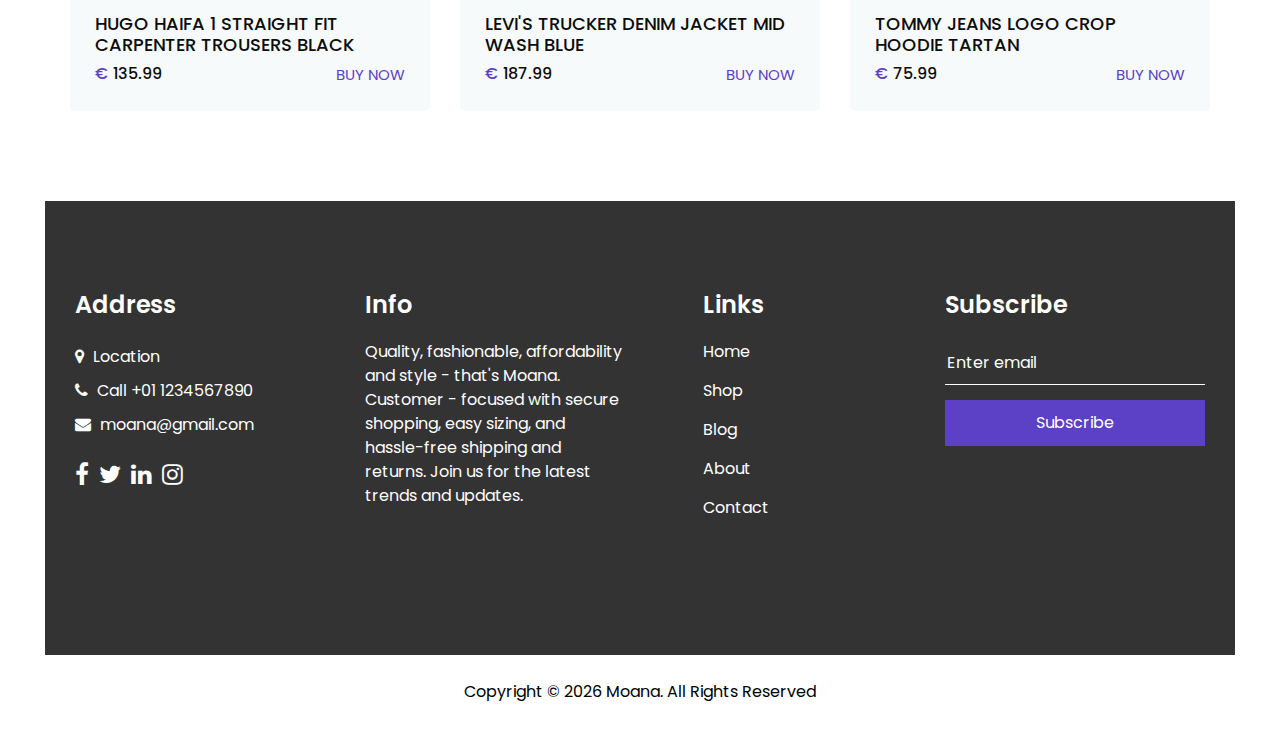
<file: shop.html>
<!DOCTYPE html>
<html>
<head>
  <meta charset="utf-8" />
  <meta http-equiv="X-UA-Compatible" content="IE=edge" />
  <meta name="viewport" content="width=device-width, initial-scale=1, shrink-to-fit=no" />
  <link rel="icon" href="./images/icon-img.webp" type="image/gif" />
  <meta name="keywords" content="" />
  <meta name="description" content="" />
  <meta name="author" content="" />
  <title>Moana</title>
  <!-- bootstrap core css -->
  <link rel="stylesheet" type="text/css" href="./css/bootstrap.css" />
  <!-- fonts style -->
  <link href="https://fonts.googleapis.com/css?family=Poppins:400,600,700&display=swap" rel="stylesheet" />
  <!-- font awesome style -->
  <link href="./css/font-awesome.min.css" rel="stylesheet" />
  <!-- Custom styles for this template -->
  <link href="./css/style.css" rel="stylesheet" />
  <!-- responsive style -->
  <link href="./css/responsive.css" rel="stylesheet" />
</head>
<body>
  <div class="hero_area">
    <!-- header section strats -->
    <header class="header_section long_section px-0">
      <nav class="navbar navbar-expand-lg custom_nav-container ">
        <a class="navbar-brand" href="./index.html">
          <svg version="1.0" xmlns="http://www.w3.org/2000/svg"
            width="431.000000pt" height="117.000000pt" viewBox="0 0 431.000000 117.000000"
            preserveAspectRatio="xMidYMid meet">
            <g transform="translate(0.000000,117.000000) scale(0.100000,-0.100000)"
            fill="#d272b0" stroke="none">
            <path d="M907 943 c-4 -3 -7 -13 -7 -20 0 -8 -24 -76 -54 -151 -30 -75 -73
            -188 -96 -250 l-43 -113 -29 43 c-65 96 -144 291 -169 417 -6 34 -15 64 -20
            67 -4 2 -16 -8 -25 -23 -9 -15 -45 -71 -80 -123 -100 -150 -115 -190 -215
            -563 -20 -75 -44 -119 -83 -156 -14 -13 -23 -28 -20 -32 3 -5 27 -9 53 -9 l48
            0 62 179 c80 235 152 391 180 391 14 0 40 -57 55 -123 9 -37 27 -89 40 -115
            14 -27 35 -80 47 -118 25 -79 101 -187 128 -182 11 2 20 23 30 63 27 118 114
            401 143 465 27 60 30 64 43 46 8 -10 28 -57 44 -105 16 -47 46 -124 65 -171
            20 -47 45 -125 57 -175 31 -137 64 -164 196 -165 85 0 88 4 43 68 -30 43 -45
            82 -65 159 -51 205 -204 600 -260 671 -24 30 -53 41 -68 25z"/>
            <path d="M3483 758 c-4 -7 -11 -104 -14 -216 -3 -116 -10 -207 -16 -213 -7 -7
            -28 14 -66 64 -52 69 -209 231 -243 250 -82 46 -264 75 -264 42 0 -16 27 -47
            56 -63 18 -10 19 -31 24 -294 l5 -283 31 -3 31 -3 6 177 c3 101 10 181 16 187
            7 7 22 2 48 -16 21 -14 69 -40 108 -58 89 -40 162 -103 215 -184 23 -36 46
            -65 51 -65 26 0 51 258 64 675 0 15 -42 18 -52 3z"/>
            <path d="M1638 746 c-118 -34 -180 -84 -225 -183 -23 -49 -43 -163 -30 -163 4
            0 22 35 42 77 40 87 72 125 130 156 35 20 56 22 176 22 l136 0 57 -43 c65 -49
            75 -70 83 -163 7 -81 -12 -126 -67 -163 -45 -30 -120 -49 -155 -40 -36 9 -77
            61 -73 93 4 35 38 39 98 11 44 -21 49 -21 78 -6 45 23 58 71 38 140 -19 64
            -53 108 -97 126 -36 15 -124 2 -216 -32 -61 -22 -170 -124 -205 -190 -62 -121
            3 -245 169 -321 39 -17 67 -22 148 -22 94 0 105 2 169 34 70 34 170 121 149
            128 -7 3 -45 -14 -85 -35 -112 -61 -215 -73 -289 -36 -42 21 -118 112 -130
            156 -14 53 -5 100 34 172 39 72 84 100 163 101 48 0 57 -3 93 -39 47 -46 61
            -90 37 -114 -15 -15 -19 -13 -54 21 -29 28 -46 37 -72 37 -82 -1 -136 -110
            -95 -190 18 -35 68 -62 154 -85 57 -14 67 -15 114 -1 90 27 148 68 186 130 48
            80 51 129 13 208 -40 84 -85 144 -124 164 -90 47 -271 73 -350 50z"/>
            <path d="M2363 743 c-17 -6 -17 -33 0 -33 18 0 77 -62 77 -80 0 -8 -33 -55
            -74 -104 -132 -160 -158 -219 -172 -403 -8 -99 1 -108 73 -72 42 21 48 28 51
            60 3 31 10 40 65 76 75 49 181 103 202 103 8 0 15 -6 15 -13 0 -25 89 -197
            105 -204 21 -7 93 25 111 51 12 18 11 24 -7 55 -12 20 -37 79 -56 131 -44 121
            -85 195 -172 307 -57 74 -78 94 -119 111 -50 22 -75 25 -99 15z m163 -270 c44
            -100 44 -102 -28 -149 -86 -57 -152 -94 -168 -94 -20 0 -7 76 25 148 26 59
            109 152 135 152 6 0 22 -26 36 -57z"/>
            <path d="M3793 743 c-17 -6 -17 -33 0 -33 18 0 77 -62 77 -80 0 -8 -33 -55
            -74 -104 -132 -160 -159 -221 -173 -403 -7 -99 2 -108 74 -72 42 21 48 28 51
            60 3 31 10 40 65 76 73 47 180 103 200 103 8 0 19 -17 25 -37 16 -54 82 -173
            98 -180 19 -7 68 14 100 43 l26 25 -25 42 c-14 23 -39 83 -56 132 -40 112 -75
            174 -164 294 -58 77 -79 98 -121 117 -49 23 -78 28 -103 17z m156 -255 c46
            -109 47 -117 22 -136 -49 -36 -196 -122 -210 -122 -22 0 -7 89 27 157 28 55
            109 143 132 143 6 0 19 -19 29 -42z"/>
            </g>
          </svg>
        </a>
        <button class="navbar-toggler" type="button" data-toggle="collapse" data-target="#navbarSupportedContent" aria-controls="navbarSupportedContent" aria-expanded="false" aria-label="Toggle navigation">
          <span class=""></span>
        </button>
        <div class="collapse navbar-collapse" id="navbarSupportedContent">
          <div class="d-flex ml-auto flex-column flex-lg-row align-items-center">
            <ul class="navbar-nav">
              <li class="nav-item active">
                <a class="nav-link" href="./index.html">Home <span class="sr-only">(current)</span></a>
              </li> 
              <li class="nav-item">
                <a class="nav-link" href="./shop.html">Shop</a>
              </li>
              <li class="nav-item">
                <a class="nav-link" href="./blog.html">Blog</a>
              </li>
              <li class="nav-item">
                <a class="nav-link" href="./about.html"> About</a>
              </li>
              <li class="nav-item">
                <a class="nav-link" href="./contact.html">Contact</a>
              </li>
            </ul>
          </div>
          <div class="quote_btn-container">
            <a href="">
              <i class="fa fa-user" aria-hidden="true"></i>
            </a>
            <form class="form-inline">
              <button class="btn  my-2 my-sm-0 nav_search-btn" type="submit">
                <i class="fa fa-search" aria-hidden="true"></i>
              </button>
            </form>
          </div>
        </div>
      </nav>
    </header>
  <!-- end header section -->
  <!-- shop section -->
  <section class="shop_section layout_padding">
    <div class="container">
      <div class="heading_container">
        <h2>
          Moana Favorites
        </h2>
        <p>
          Find thousands of clothing products from various brands in one place! <br />
          Explore our latest styles now!
        </p>
      </div>
      <div class="row">
        <div class="col-md-6 col-lg-4">
          <div class="box">
            <div class="img-box">
              <img src="./images/shop0-img.png" alt="">
            </div>
            <div class="detail-box">
              <h5>
                New Balance large logo hoodie black
              </h5>
              <div class="price_box">
                <h6 class="price_heading">
                  <span>€</span> 109,00
                </h6>
                <a href="">
                  Buy Now
                </a>
              </div>
            </div>
          </div>
        </div>
        <div class="col-md-6 col-lg-4">
          <div class="box">
            <div class="img-box">
              <img src="./images/shop1-img.png" alt="">
            </div>
            <div class="detail-box">
              <h5>
                Straight-leg high-waist black jeans
              </h5>
              <div class="price_box">
                <h6 class="price_heading">
                  <span>€</span> 35.99
                </h6>
                <a href="">
                  Buy Now
                </a>
              </div>
            </div>
          </div>
        </div>
        <div class="col-md-6 col-lg-4">
          <div class="box">
            <div class="img-box">
              <img src="./images/shop2-img.png" alt="">
            </div>
            <div class="detail-box">
              <h5>
                Tommy Jeans ultra high rise jeans mid wash
              </h5>
              <div class="price_box">
                <h6 class="price_heading">
                  <span>€</span> 185,00
                </h6>
                <a href="">
                  Buy Now
                </a>
              </div>
            </div>
          </div>
        </div>
        <div class="col-md-6 col-lg-4">
          <div class="box">
            <div class="img-box">
              <img src="./images/shop3-img.png" alt="">
            </div>
            <div class="detail-box">
              <h5>
                HUGO Hanefi relaxed fit cargo trousers black
              </h5>
              <div class="price_box">
                <h6 class="price_heading">
                  <span>€</span> 145,67
                </h6>
                <a href="">
                  Buy Now
                </a>
              </div>
            </div>
          </div>
        </div>
        <div class="col-md-6 col-lg-4">
          <div class="box">
            <div class="img-box">
              <img src="./images/shop4-img.png" alt="">
            </div>
            <div class="detail-box">
              <h5>
                New Balance large logo t-shirt washed white
              </h5>
              <div class="price_box">
                <h6 class="price_heading">
                  <span>€</span> 68,00
                </h6>
                <a href="">
                  Buy Now
                </a>
              </div>
            </div>
          </div>
        </div>
        <div class="col-md-6 col-lg-4">
          <div class="box">
            <div class="img-box">
              <img src="./images/shop5-img.png" alt="">
            </div>
            <div class="detail-box">
              <h5>
                The North Face Himalayan jacket blue tie-dye
              </h5>
              <div class="price_box">
                <h6 class="price_heading">
                  <span>€</span> 138.95
                </h6>
                <a href="">
                  Buy Now
                </a>
              </div>
            </div>
          </div>
        </div>
        <div class="col-md-6 col-lg-4">
          <div class="box">
            <div class="img-box">
              <img src="./images/shop6-img.png" alt="">
            </div>
            <div class="detail-box">
              <h5>
                HUGO Haifa 1 straight fit carpenter trousers black
              </h5>
              <div class="price_box">
                <h6 class="price_heading">
                  <span>€</span> 135.99
                </h6>
                <a href="">
                  Buy Now
                </a>
              </div>
            </div>
          </div>
        </div>
        <div class="col-md-6 col-lg-4">
          <div class="box">
            <div class="img-box">
              <img src="./images/shop7-img.png" alt="">
            </div>
            <div class="detail-box">
              <h5>
                Levi's trucker denim jacket mid wash blue
              </h5>
              <div class="price_box">
                <h6 class="price_heading">
                  <span>€</span> 187.99
                </h6>
                <a href="">
                  Buy Now
                </a>
              </div>
            </div>
          </div>
        </div>
        <div class="col-md-6 col-lg-4">
          <div class="box">
            <div class="img-box">
              <img src="./images/shop8-img.png" alt="">
            </div>
            <div class="detail-box">
              <h5>
                Tommy Jeans logo crop hoodie tartan
              </h5>
              <div class="price_box">
                <h6 class="price_heading">
                  <span>€</span> 75.99
                </h6>
                <a href="">
                  Buy Now
                </a>
              </div>
            </div>
          </div>
        </div>
      </div>
    </div>
  </section>
  <!-- end shop section -->
   <!-- info section -->
   <section class="info_section long_section ">
    <div class="container">
      <div class="row">
        <div class="col-md-6 col-lg-3 info_col">
          <div class="info_contact">
            <h4>
              Address
            </h4>
            <div class="contact_link_box">
              <a href="">
                <i class="fa fa-map-marker" aria-hidden="true"></i>
                <span>
                  Location
                </span>
              </a>
              <a href="">
                <i class="fa fa-phone" aria-hidden="true"></i>
                <span>
                  Call +01 1234567890
                </span>
              </a>
              <a href="">
                <i class="fa fa-envelope" aria-hidden="true"></i>
                <span>
                  moana@gmail.com
                </span>
              </a>
            </div>
          </div>
          <div class="info_social">
            <a href="">
              <i class="fa fa-facebook" aria-hidden="true"></i>
            </a>
            <a href="">
              <i class="fa fa-twitter" aria-hidden="true"></i>
            </a>
            <a href="">
              <i class="fa fa-linkedin" aria-hidden="true"></i>
            </a>
            <a href="">
              <i class="fa fa-instagram" aria-hidden="true"></i>
            </a>
          </div>
        </div>
        <div class="col-md-6 col-lg-3 info_col">
          <div class="info_detail">
            <h4>
              Info
            </h4>
            <p>
              Quality, fashionable, affordability and style - that's Moana. Customer - focused with secure shopping, easy sizing, and hassle-free shipping and returns. Join us for the latest trends and updates.
            </p>
          </div>
        </div>
        <div class="col-md-6 col-lg-2 mx-auto info_col">
          <div class="info_link_box">
            <h4>
              Links
            </h4>
            <div class="info_links">
              <a class="active" href="./index.html">
                Home
              </a>
              <a class="" href="./shop.html">
                Shop
              </a>
              <a class="" href="./blog.html">
                Blog
              </a>
              <a class="" href="./about.html">
                About
              </a>
              <a class="" href="./contact.html">
                Contact
              </a>
            </div>
          </div>
        </div>
        <div class="col-md-6 col-lg-3 info_col ">
          <h4>
            Subscribe
          </h4>
          <form action="#">
            <input type="text" placeholder="Enter email" />
            <button type="submit">
              Subscribe
            </button>
          </form>
        </div>
      </div>
    </div>
  </section>
  <!-- end info_section -->
  <!-- footer section -->
  <footer class="footer_section">
    <div class="container">
      <p>
        Copyright &copy; <span id="displayYear"></span> Moana. All Rights Reserved
      </p>
    </div>
  </footer>
  <!-- footer section -->
  <!-- jQery -->
  <script src="./js/jquery-3.4.1.min.js"></script>
  <!-- slick js -->
  <script src="./js/slick.min.js"></script>
  <!-- bootstrap js -->
  <script src="./js/bootstrap.js"></script>
  <!-- script js -->
  <script src="./js/script.js"></script>
</body>
</html>
</file>
<file: css/style.css>
/* fonts import */
@import url("../fonts/octin_sports_rg.ttf");
body {
  font-family: "Poppins", sans-serif;
  color: #0c0c0c;
  background-color: #ffffff;
  overflow-x: hidden;
}
.layout_padding{
  padding: 90px 0;
}
.layout_padding2 {
  padding: 45px 0;
}
.layout_padding2-top {
  padding-top: 45px;
}
.layout_padding2-bottom {
  padding-bottom: 45px;
}
.layout_padding-top {
  padding-top: 90px;
}
.layout_padding-bottom {
  padding-bottom: 90px;
}
.long_section {
  margin-left: 45px;
  margin-right: 45px;
  padding-left: 15px;
  padding-right: 15px;
}
.heading_container {
  display: flex;
  flex-direction: column;
  align-items: flex-start;
}
.heading_container h2 {
  position: relative;
  font-weight: bold;
  text-transform: uppercase;
}
/*header section*/
.hero_area {
  min-height: 100vh;
  position: relative;
  display: flex;
  flex-direction: column;
}
.sub_page .hero_area {
  min-height: auto;
}
.header_section {
  background-color: #ffffff;
}
.header_section .container-fluid {
  padding-right: 25px;
  padding-left: 25px;
}
.header_section .nav_container {
  margin: 0 auto;
}
.custom_nav-container .navbar-nav .nav-item .nav-link {
  padding: 3px 15px;
  margin: 10px 15px;
  color: #272727;
  text-align: center;
  text-transform: uppercase;
  font-weight: 600;
  letter-spacing: 1px;
}
.custom_nav-container .navbar-nav .nav-item .nav-link:hover{
  color: #d272b0;
}
a,
a:hover,
a:focus {
  text-decoration: none;
}
a:hover,
a:focus {
  color: initial;
}
.btn,
.btn:focus {
  outline: none !important;
  box-shadow: none;
}
.custom_nav-container .nav_search-btn {
  width: 35px;
  height: 35px;
  padding: 0;
  border: none;
  font-size: 20px;
}
.custom_nav-container .nav_search-btn:hover{
  color: #d272b0;
}
.navbar-brand span {
  font-size: 24px;
  font-weight: 700;
  color: #272727;
  text-transform: uppercase;
}
.navbar-brand svg {
  width: 130px;
  height: auto;
  color: #d272b0;
}
.custom_nav-container {
  z-index: 99999;
  padding: 5px 0;
}
.custom_nav-container .navbar-toggler {
  outline: none;
}
.custom_nav-container .navbar-toggler {
  padding: 0;
  width: 37px;
  height: 42px;
  transition: all 0.3s;
}
.custom_nav-container .navbar-toggler span {
  display: block;
  width: 32px;
  height: 4px;
  background-color: #000000;
  border-radius: 15px;
  margin: 7px 0;
  transition: all 0.3s;
  position: relative;
  transition: all 0.3s;
}
.custom_nav-container .navbar-toggler span::before, .custom_nav-container .navbar-toggler span::after {
  content: "";
  position: absolute;
  left: 0;
  height: 100%;
  width: 100%;
  background-color: #000000;
  border-radius: 15px;
  top: -10px;
  transition: all 0.3s;
}
.custom_nav-container .navbar-toggler span::after {
  top: 10px;
}
.custom_nav-container .navbar-toggler[aria-expanded=true] {
  transform: rotate(360deg);
}
.custom_nav-container .navbar-toggler[aria-expanded=true] span {
  transform: rotate(45deg);
}
.custom_nav-container .navbar-toggler[aria-expanded=true] span::before, .custom_nav-container .navbar-toggler[aria-expanded=true] span::after {
  transform: rotate(90deg);
  top: 0;
}
.quote_btn-container {
  display: flex;
  align-items: center;
}
.quote_btn-container a {
  color: #151515;
  margin-right: 25px;
  text-transform: uppercase;
  font-size: 20px;
}
.quote_btn-container a:hover{
  color: #d272b0;
}
/*end header section*/
/* slider section */
.slider_section {
  flex: 1;
  display: flex;
  align-items: center;
  position: relative;
  background-color: #f9fafa;
}
.slider_section .row {
  align-items: center;
}
.slider_section #customCarousel {
  width: 100%;
  z-index: 3;
}
.slider_section .detail-box {
  color: #000000;
}
.slider_section .detail-box h1 {
  font-weight: bold;
  text-transform: uppercase;
  margin-bottom: 0;
}
.slider_section .detail-box p {
  margin: 25px 0;
}
.slider_section .detail-box .btn-box {
  display: flex;
  margin: 0 -5px;
}
.slider_section .detail-box .btn-box a {
  margin: 5px;
  text-align: center;
  width: 165px;
}
.slider_section .detail-box .btn-box .btn1 {
  display: inline-block;
  padding: 10px 15px;
  background-color: #d272b0;
  color: #ffffff;
  border-radius: 0;
  border: 1px solid #d272b0;
  transition: all 0.2s;
}
.slider_section .detail-box .btn-box .btn1:hover {
  background-color: transparent;
  color: #d272b0;
}
.slider_section .detail-box .btn-box .btn2 {
  display: inline-block;
  padding: 10px 15px;
  background-color: #5c40c5;
  color: #ffffff;
  border-radius: 0;
  border: 1px solid #5c40c5;
  transition: all 0.2s;
}
.slider_section .detail-box .btn-box .btn2:hover {
  background-color: transparent;
  color: #5c40c5;
}
.slider_section .img-box {
  display: flex;
  align-items: center;
  justify-content: center;
}
.slider_section .img-box img {
  width: 70%;
  max-height: 100%;
}
.slider_section .carousel-indicators {
  position: unset;
  margin: 0;
  justify-content: center;
  align-items: center;
  margin-top: 45px;
}
.slider_section .carousel-indicators li {
  background-color: #5c40c5;
  width: 12px;
  height: 12px;
  border-radius: 100%;
  opacity: 1;
}
.slider_section .carousel-indicators li.active {
  width: 17px;
  height: 17px;
  background-color: #d272b0;
}
/* end slider section */
/* shop section */
.shop_section .box {
  margin-top: 45px;
  background-color: #f7fafa;
  padding: 25px;
  border-radius: 5px;
}
.shop_section .box .img-box {
  display: flex;
  justify-content: center;
  align-items: center;
  height: 275px;
  padding: 25px;
}
.shop_section .box .img-box img {
  max-width: 100%;
  max-height: 150%;
}
.shop_section .box .detail-box {
  margin-top: 40px;
}
.shop_section .box .detail-box h5 {
  text-transform: uppercase;
  font-size: 18px;
}
.shop_section .box .detail-box .price_box {
  display: flex;
  justify-content: space-between;
}
.shop_section .box .detail-box .price_box .price_heading {
  margin-bottom: 0;
}
.shop_section .box .detail-box .price_box .price_heading span {
  color: #5c40c5;
}
.shop_section .box .detail-box .price_box a {
  color: #5c40c5;
  text-transform: uppercase;
  font-size: 15px;
}
/* end shop section */
/* about section */
.about_section {
  background-color: #f9fafa;
}
.about_section .row {
  align-items: center;
}
.about_section .img-box{
  display: flex;
  align-items: center;
  justify-content: flex-start;
}
.about_section .img-box img {
  width: 80%;
  max-height: 100%;
}
.about_section .detail-box p {
  margin-top: 10px;
  margin-bottom: 35px;
}
.about_section .detail-box a {
  display: inline-block;
  padding: 10px 45px;
  background-color: #5c40c5;
  color: #ffffff;
  border-radius: 0;
  border: 1px solid #5c40c5;
  transition: all 0.2s;
}
.about_section .detail-box a:hover {
  background-color: transparent;
  color: #5c40c5;
}
/* end about section */
/* blog section */
.blog_section .heading_container {
  align-items: center;
}
.blog_section .heading_container h2::before {
  left: 50%;
  transform: translateX(-50%);
}
.blog_section .box {
  margin-top: 55px;
  background-color: #ffffff;
  box-shadow: 0 0 10px 0 rgba(0, 0, 0, 0.15);
}
.blog_section .box .img-box {
  position: relative;
}
.blog_section .box .img-box img {
  width: 100%;
}
.blog_section .box .detail-box {
  padding: 25px;
}
.blog_section .box .detail-box h5 {
  font-weight: bold;
}
.blog_section .box .detail-box p {
  font-size: 15px;
  color: #444;
}
.blog_section .box .detail-box a {
  display: inline-block;
  padding: 10px 30px;
  background-color: #5c40c5;
  color: #ffffff;
  border-radius: 0;
  border: 1px solid #5c40c5;
  transition: all 0.2s;
}
.blog_section .box .detail-box a:hover {
  background-color: transparent;
  color: #5c40c5;
}
/* end blog section */
/* client section */
.client_section .heading_container {
  align-items: center;
}
.client_section .box {
  display: flex;
  align-items: center;
  margin: 45px;
  padding: 35px 25px;
  box-shadow: 0 0 15px 0 rgba(0, 0, 0, 0.15);
}
.client_section .box .img-box {
  border-radius: 100%;
  border: 10px solid #5c40c5;
  margin-right: 25px;
  min-width: 175px;
  max-width: 175px;
  overflow: hidden;
}
.client_section .box .img-box img {
  width: 100%;
}
.client_section .box .detail-box {
  display: flex;
  flex-direction: column;
  align-items: flex-start;
}
.client_section .box .detail-box .name {
  text-align: center;
}
.client_section .box .detail-box .name img {
  width: 25px;
  margin-bottom: 5px;
}
.client_section .box .detail-box .name h6 {
  color: #5c40c5;
  font-size: 20px;
}
.client_section .carousel_btn-container {
  display: flex;
  justify-content: center;
}
.client_section .carousel-control-prev,
.client_section .carousel-control-next {
  position: unset;
  width: 45px;
  height: 45px;
  border: none;
  opacity: 1;
  background-repeat: no-repeat;
  background-size: 12px;
  background-position: center;
  background-color: #5c40c5;
  background-position: center;
  border-radius: 100%;
  margin: 0 2.5px;
}
.client_section .carousel-control-prev:hover,
.client_section .carousel-control-next:hover {
  background-color: #d272b0;
}
.client_section .carousel-control-next {
  left: initial;
}
/* end client section */
/* contact section */
.contact_section {
  position: relative;
  background-color: #f9fafa;
  padding-top: 75px;
  padding-bottom: 75px;
}
.contact_section .heading_container {
  margin-bottom: 25px;
}
.contact_section .heading_container h2 {
  text-transform: uppercase;
}
.contact_section .form_container input {
  width: 100%;
  border: none;
  height: 50px;
  margin-bottom: 25px;
  padding-left: 15px;
  outline: none;
  color: #101010;
  box-shadow: 0 0 5px 0 rgba(0, 0, 0, 0.05);
}
.contact_section .form_container input::-moz-placeholder {
  color: #333;
}
.contact_section .form_container input::placeholder {
  color: #333;
}
.contact_section .form_container input.message-box {
  height: 120px;
}
.contact_section .form_container button {
  border: none;
  text-transform: uppercase;
  display: inline-block;
  padding: 12px 55px;
  background-color: #5c40c5;
  color: #ffffff;
  border-radius: 0px;
  border: 1px solid #5c40c5;
  transition: all 0.2s;
}
.contact_section .form_container button:hover {
  background-color: transparent;
  color: #5c40c5;
}
.contact_section .map_container {
  height: 500px;
  overflow: hidden;
  display: flex;
  align-items: stretch;
  padding: 0;
}
.contact_section .map_container .map {
  height: 100%;
  flex: 1;
}
/* end contact section */
/* info section */
.info_section {
  background-color: #333;
  color: #ffffff;
  padding-top: 90px;
  padding-bottom: 90px;
}
.info_section h4 {
  font-weight: 600;
  margin-bottom: 20px;
}
.info_section .info_col {
  margin-bottom: 30px;
}
.info_section .info_contact .contact_link_box {
  display: flex;
  flex-direction: column;
}
.info_section .info_contact .contact_link_box a {
  margin: 5px 0;
  color: #ffffff;
}
.info_section .info_contact .contact_link_box a i {
  margin-right: 5px;
}
.info_section .info_contact .contact_link_box a:hover {
  color: #d272b0;
}
.info_section .info_social {
  display: flex;
  margin-top: 20px;
  margin-bottom: 10px;
}
.info_section .info_social a {
  display: flex;
  justify-content: center;
  align-items: center;
  color: #ffffff;
  border-radius: 100%;
  margin-right: 10px;
  font-size: 24px;
}
.info_section .info_social a:hover {
  color: #d272b0;
}
.info_section .info_links {
  display: flex;
  flex-direction: column;
  flex-wrap: wrap;
}
.info_section .info_links a {
  display: flex;
  align-items: center;
  margin-bottom: 15px;
  color: #ffffff;
}
.info_section .info_links a:hover {
  color: #d272b0;
}
.info_section form input {
  border: none;
  border-bottom: 1px solid #ffffff;
  background-color: transparent;
  width: 100%;
  height: 45px;
  color: #ffffff;
  outline: none;
}
.info_section form input::-moz-placeholder {
  color: #ffffff;
}
.info_section form input::placeholder {
  color: #ffffff;
}
.info_section form button {
  width: 100%;
  text-align: center;
  display: inline-block;
  padding: 10px 55px;
  background-color: #5c40c5;
  color: #ffffff;
  border-radius: 0;
  border: 1px solid #5c40c5;
  transition: all 0.2s;
  margin-top: 15px;
}
.info_section form button:hover {
  background-color: transparent;
  color: #5c40c5;
}
/* end info section */
/* footer section*/
.footer_section {
  position: relative;
  text-align: center;
}
.footer_section p {
  color: #000000;
  padding: 25px 0;
  margin: 0;
}
.footer_section p a {
  color: inherit;
}
</file>
<file: css/responsive.css>
@media (max-width: 1300px) {}
@media (max-width: 1120px) {}
@media (max-width: 992px) {
  .long_section {
    margin-left: 30px;
    margin-right: 30px;
  }
  .hero_area {
    min-height: auto;
  }
  .quote_btn-container a {
    margin-right: 0;
    margin-top: 10px;
  }
  .slider_section {
    padding-top: 45px;
    padding-bottom: 90px;
  }
  .quote_btn-container {
    flex-direction: column;
    align-items: center;
  }
}
@media (max-width: 768px) {
  .slider_section {
    padding-top: 45px;
    padding-bottom: 75px;
  }
  .slider_section .detail_box {
    text-align: center;
    padding-left: 0;
  }
  .slider_section .img-box {
    /* flex-direction: row; */
    overflow-x: hidden;
    margin-top: 45px;
  }
  .img-box img{
    width: 50%;
  }
  .about_section .img-box {
    margin-bottom: 45px;
  }
  .contact_section .form_container {
    margin-bottom: 45px;
  }
  .client_section .box {
    flex-direction: column;
    text-align: center;
    margin: 45px 15px;
  }
  .client_section .box .detail-box {
    align-items: center;
  }
  .client_section .box .img-box {
    margin-right: 0;
    margin-bottom: 25px;
  }
}
@media (max-width: 576px) {
  .long_section {
    margin-left: 25px;
    margin-right: 25px;
  }
  .info_section .info_links .info_links_menu {
    margin-bottom: 35px;
  }
}
@media (max-width: 480px) {}
@media (max-width: 420px) {
  .long_section {
    margin-left: 15px;
    margin-right: 15px;
  }
  .slider_section .detail-box .btn-box {
    flex-direction: column;
  }
  .slider_section .detail-box .btn-box a {
    width: 100%;
  }
  .shop_section .box .img-box {
    height: auto;
  }
}
@media (max-width: 376px) {
  .slider_section .detail-box h1 {
    font-size: 2rem;
  }
}
@media (min-width: 1200px) {
  .container {
    max-width: 1170px;
  }
}
</file>
